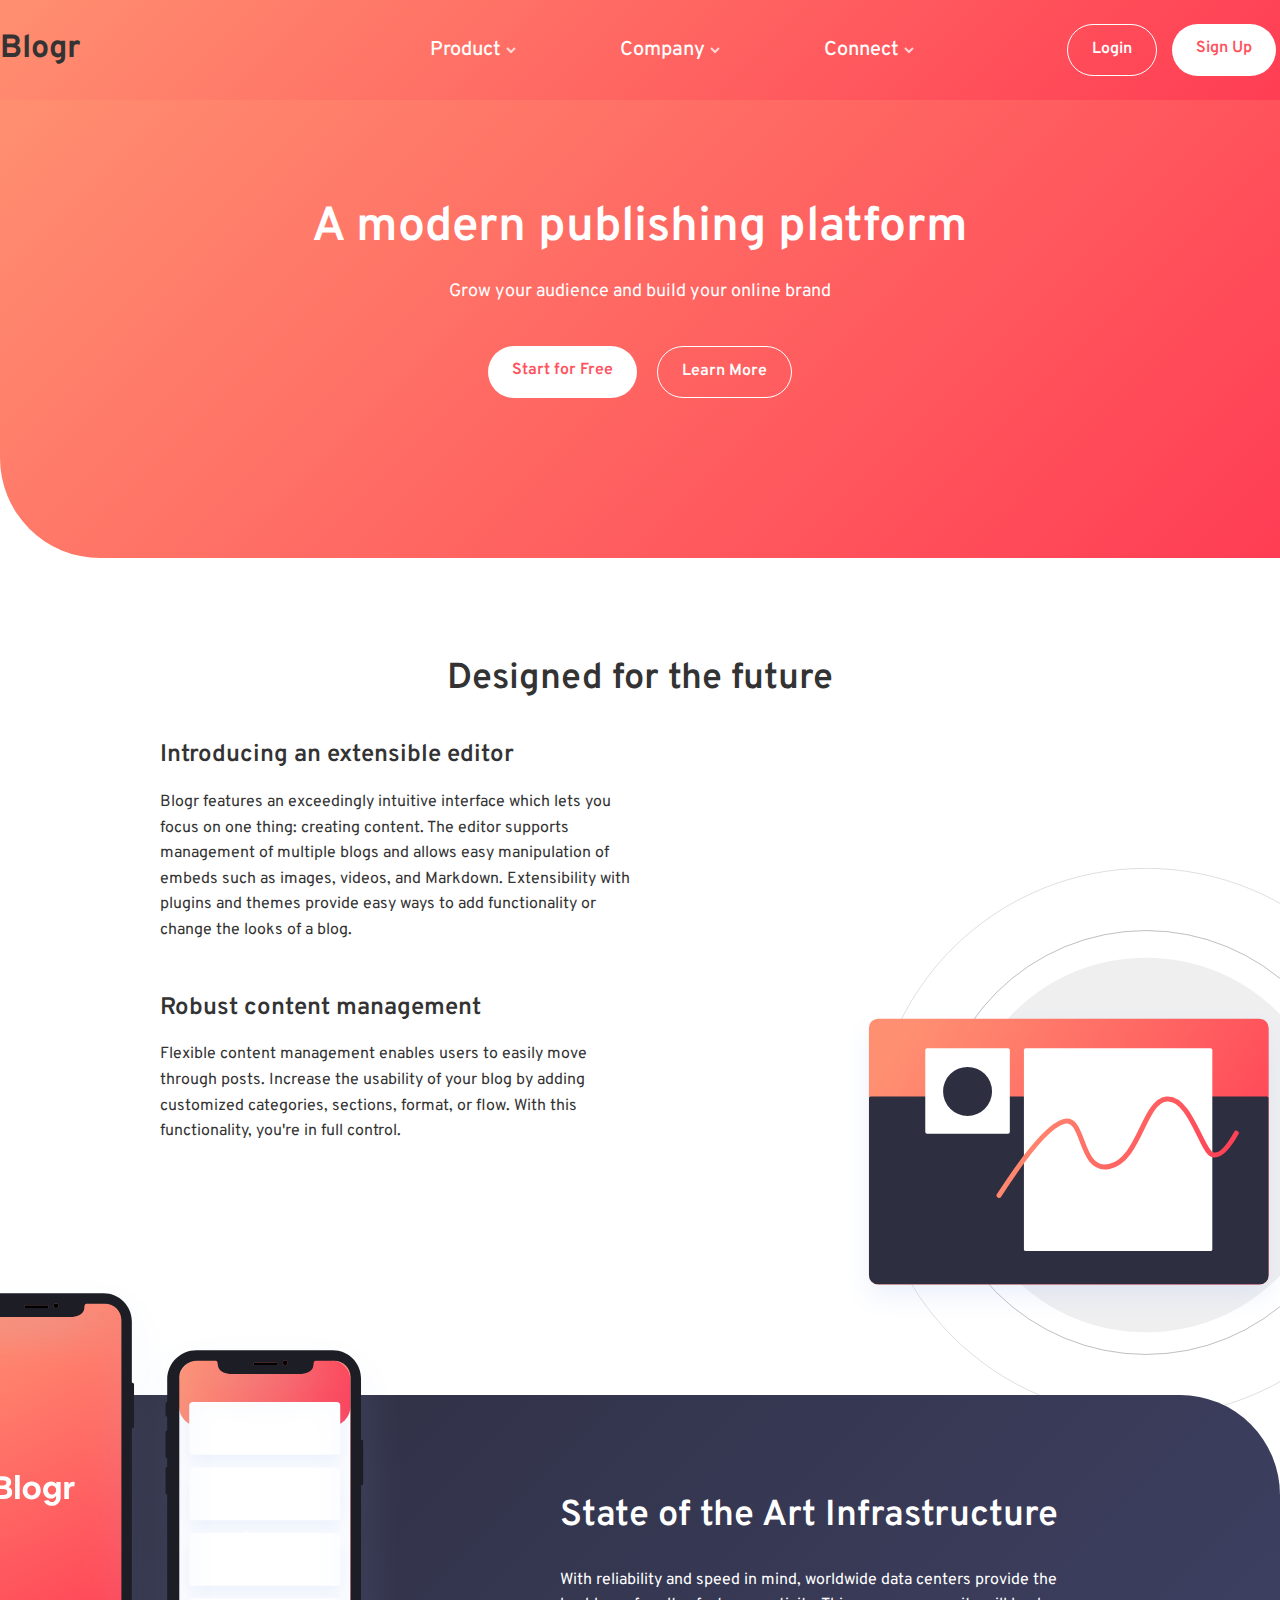
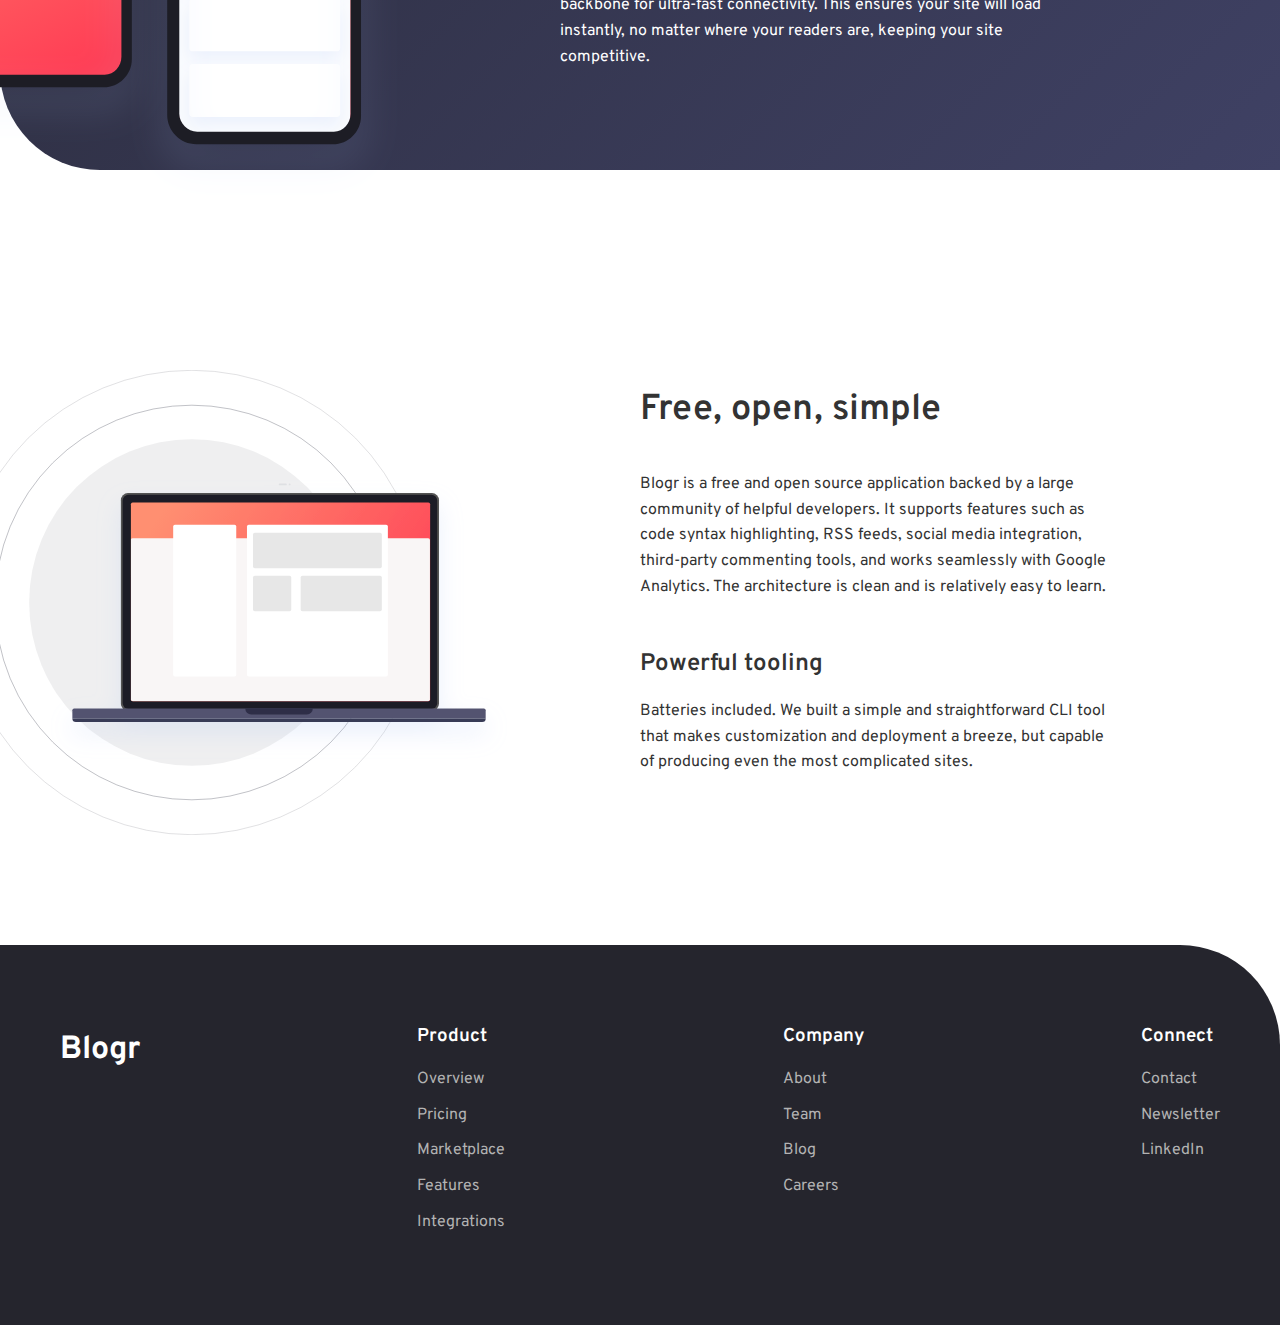
<file: index.html>
<!DOCTYPE html>
<html lang="en">
<head>
    <meta charset="UTF-8">
    <meta name="viewport" content="width=device-width, initial-scale=1.0">
    <title>Blogr - A Modern Publishing Platform</title>
    <link rel="stylesheet" href="style.css">
    <link href="https://fonts.googleapis.com/css2?family=Overpass:wght@300;400;600&display=swap" rel="stylesheet">
    <link rel="stylesheet" href="https://unpkg.com/boxicons@latest/css/boxicons.min.css">
</head>
<body>
    <!-- Header Section -->
            <nav class="header">

                <div class="logo">Blogr</div>
                
 <div class="nav-menu" id="nav-menu">
                    
                    <div  class="dropdown" >

                         <i class='bx bx-window-close' onclick="closeMenu()"></i>

                        <button class="dropbtn dop">Product <img src="icon-arrow-light.svg" alt="arrow" class="arrow-icon"></button>

                        <div class="dropdown-content">
                            <a href="#">Overview</a>
                            <a href="#">Pricing</a>
                            <a href="#">Marketplace</a>
                            <a href="#">Features</a>
                            <a href="#">Integrations</a>
                        </div>
                    </div>
                    <div class="dropdown">
                        <button class="dropbtn com">Company <img src="icon-arrow-light.svg" alt="arrow" class="arrow-icon"></button>
                        
                        <div class="dropdown-content">
                            <a href="#">About</a>
                            <a href="#">Team</a>
                            <a href="#">Blog</a>
                            <a href="#">Careers</a>
                        </div>
                    </div>
                    <div class="dropdown">
                        <button class="dropbtn con">Connect <img src="icon-arrow-light.svg" alt="arrow" class="arrow-icon"></button>
                        <div class="dropdown-content">
                            <a href="#">Contact</a>
                            <a href="#">Newsletter</a>
                            <a href="#">LinkedIn</a>
                        </div>
                    </div>
                </div>

                <div class="nav-buttons ">
                    <a href="#" class="btn btn-secondary tnb">Login</a>
                    <a href="#" class="btn btn-primary tnb">Sign Up</a>
                </div>
                <!-- <div class="mobile-menu-btn">


                    <img src="images/icon-hamburger.svg" alt="menu" id="mobile-menu-icon">

                    
                </div> -->
                 <i class='bx bx-menu' onclick="openMenu()"  ></i> 
        </div>
            </nav>

                <header >




            <div class="hero">
                <h1>A modern publishing platform</h1>
                <p>Grow your audience and build your online brand</p>
                <div class="hero-buttons">
                    <a href="#" class="btn btn-primary">Start for Free</a>
                    <a href="#" class="btn btn-secondary">Learn More</a>
                </div>
            </div>
        </div>
    </header>
    
    <!-- Designed for the Future Section -->
    <section class="future-section">
        <div class="container">
            <h2>Designed for the future</h2>
            
            <div class="future-content">
                <div class="future-text">
                    <div class="feature">
                        <h3>Introducing an extensible editor</h3>
                        <p>Blogr features an exceedingly intuitive interface which lets you focus on one thing: creating content. The editor supports management of multiple blogs and allows easy manipulation of embeds such as images, videos, and Markdown. Extensibility with plugins and themes provide easy ways to add functionality or change the looks of a blog.</p>
                    </div>
                    
                    <div class="feature">
                        <h3>Robust content management</h3>
                        <p>Flexible content management enables users to easily move through posts. Increase the usability of your blog by adding customized categories, sections, format, or flow. With this functionality, you're in full control.</p>
                    </div>
                </div>
                
                <div class="future-image">
                    <img src="illustration-editor-desktop - Copy.svg" alt="Editor illustration" class="desktop-img">
                    <img src="illustration-editor-mobile.svg" alt="Editor illustration" class="mobile-img">
                </div>
            </div>
        </div>
    </section>
    
    <!-- Infrastructure Section -->
    <section class="infrastructure-section">
        <div class="container">
            <div class="infrastructure-content">
                <div class="infrastructure-image">
                    <img src="illustration-phones.svg" alt="Phones illustration">
                </div>
                
                <div class="infrastructure-text">
                    <h2>State of the Art Infrastructure</h2>
                    <p>With reliability and speed in mind, worldwide data centers provide the backbone for ultra-fast connectivity. This ensures your site will load instantly, no matter where your readers are, keeping your site competitive.</p>
                </div>
            </div>
        </div>
    </section>
    
    <!-- Free Open Simple Section -->
    <section class="simple-section">
        <div class="container">
            <div class="simple-content">
                <div class="simple-image">
                    <img src="illustration-laptop-desktop.svg" alt="Laptop illustration" class="desktop-img">
                    <img src="illustration-laptop-mobile.svg" alt="Laptop illustration" class="mobile-img">
                </div>
                
                <div class="simple-text">
                    <h2>Free, open, simple</h2>
                    <p>Blogr is a free and open source application backed by a large community of helpful developers. It supports features such as code syntax highlighting, RSS feeds, social media integration, third-party commenting tools, and works seamlessly with Google Analytics. The architecture is clean and is relatively easy to learn.</p>
                    
                    <div class="feature" style="margin-top: 50px;">
                        <h3>Powerful tooling</h3>
                        <p>Batteries included. We built a simple and straightforward CLI tool that makes customization and deployment a breeze, but capable of producing even the most complicated sites.</p>
                    </div>
                </div>
            </div>
        </div>
    </section>
    
    <!-- Footer -->
    <footer>
        <div class="container">
            <div class="footer-content">
                <div class="footer-logo">Blogr</div>
                
                <div class="footer-links">
                    <h3>Product</h3>
                    <ul>
                        <li><a href="#">Overview</a></li>
                        <li><a href="#">Pricing</a></li>
                        <li><a href="#">Marketplace</a></li>
                        <li><a href="#">Features</a></li>
                        <li><a href="#">Integrations</a></li>
                    </ul>
                </div>
                
                <div class="footer-links">
                    <h3>Company</h3>
                    <ul>
                        <li><a href="#">About</a></li>
                        <li><a href="#">Team</a></li>
                        <li><a href="#">Blog</a></li>
                        <li><a href="#">Careers</a></li>
                    </ul>
                </div>
                
                <div class="footer-links">
                    <h3>Connect</h3>
                    <ul>
                        <li><a href="#">Contact</a></li>
                        <li><a href="#">Newsletter</a></li>
                        <li><a href="#">LinkedIn</a></li>
                    </ul>
                </div>
            </div>
        </div>
    </footer>


<!-- ........................................................javascript............................................................................................................................................ -->

<script>
    var navMenu = document.getElementById("nav-menu");

  function openMenu(){
    navMenu.style.right = "0";
  }

    function closeMenu(){
    navMenu.style.right = "-200px";
  }
</script>






</body>
</html>
</file>
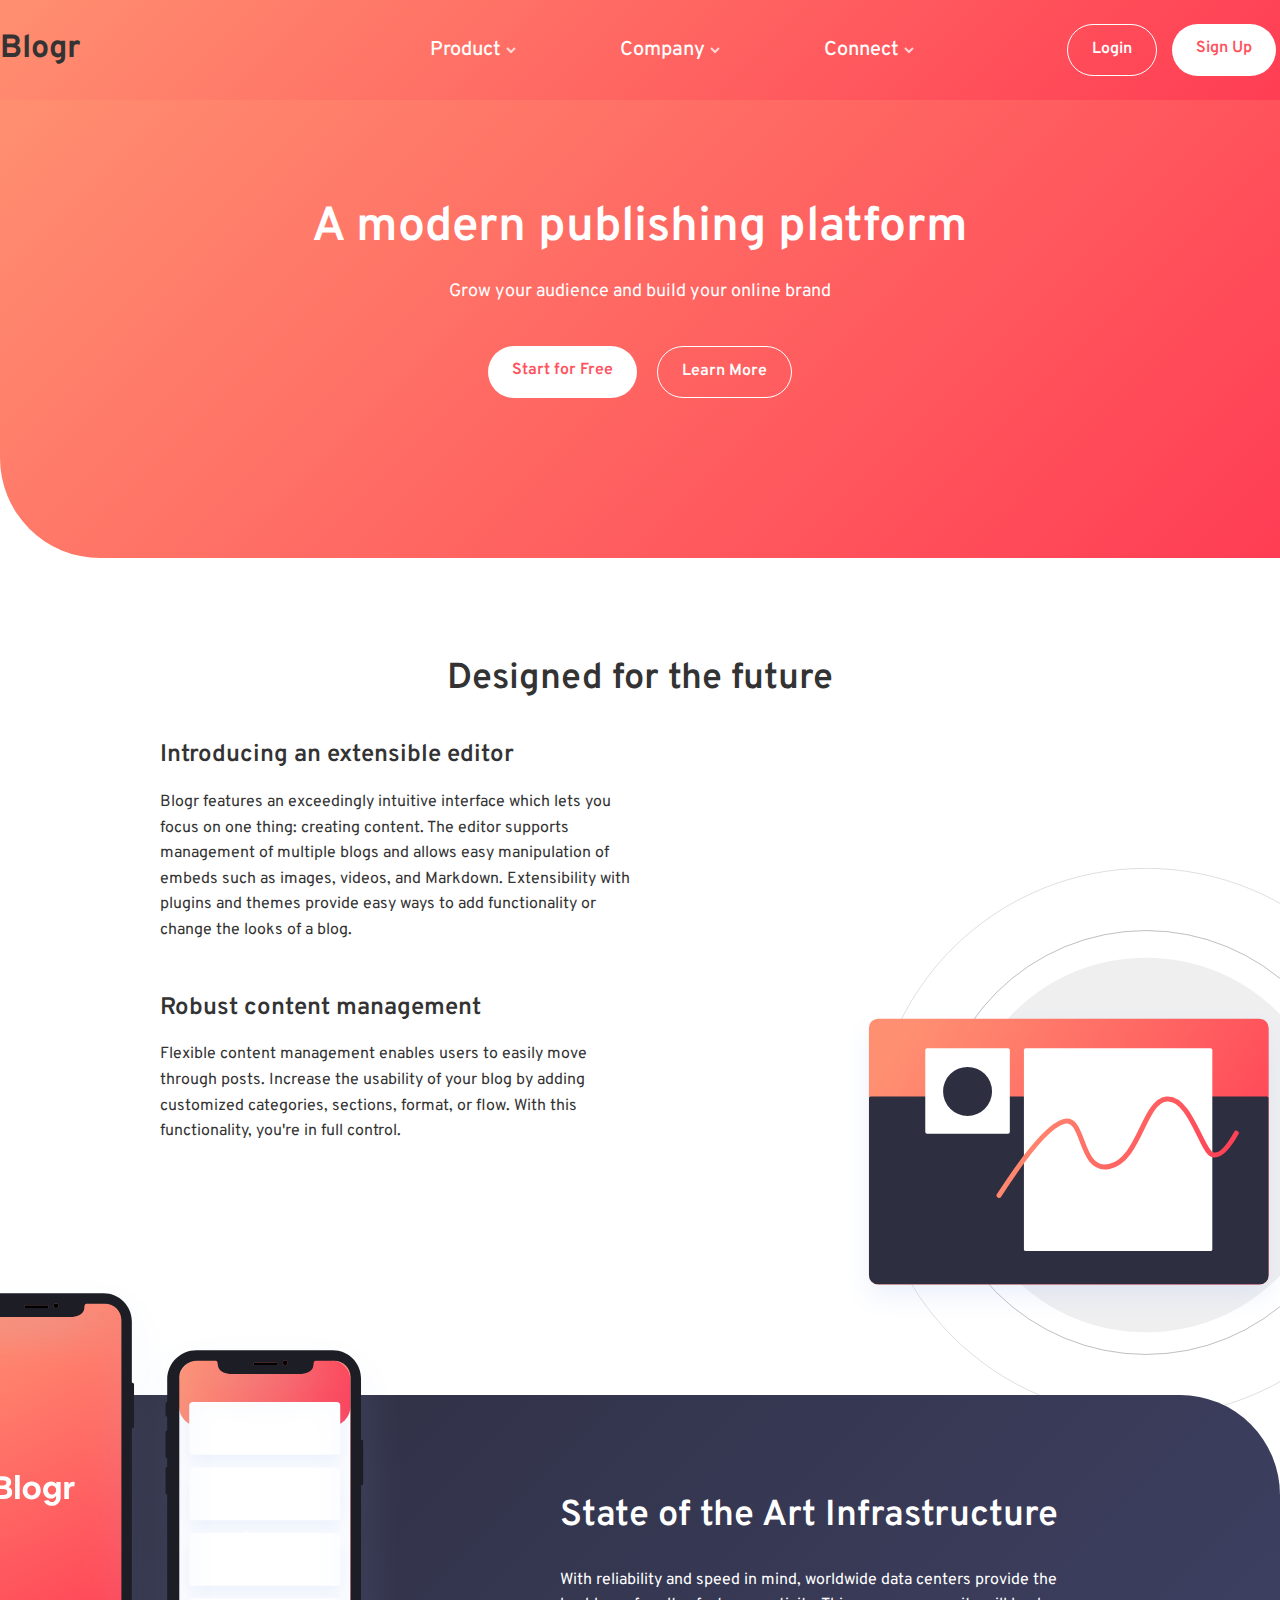
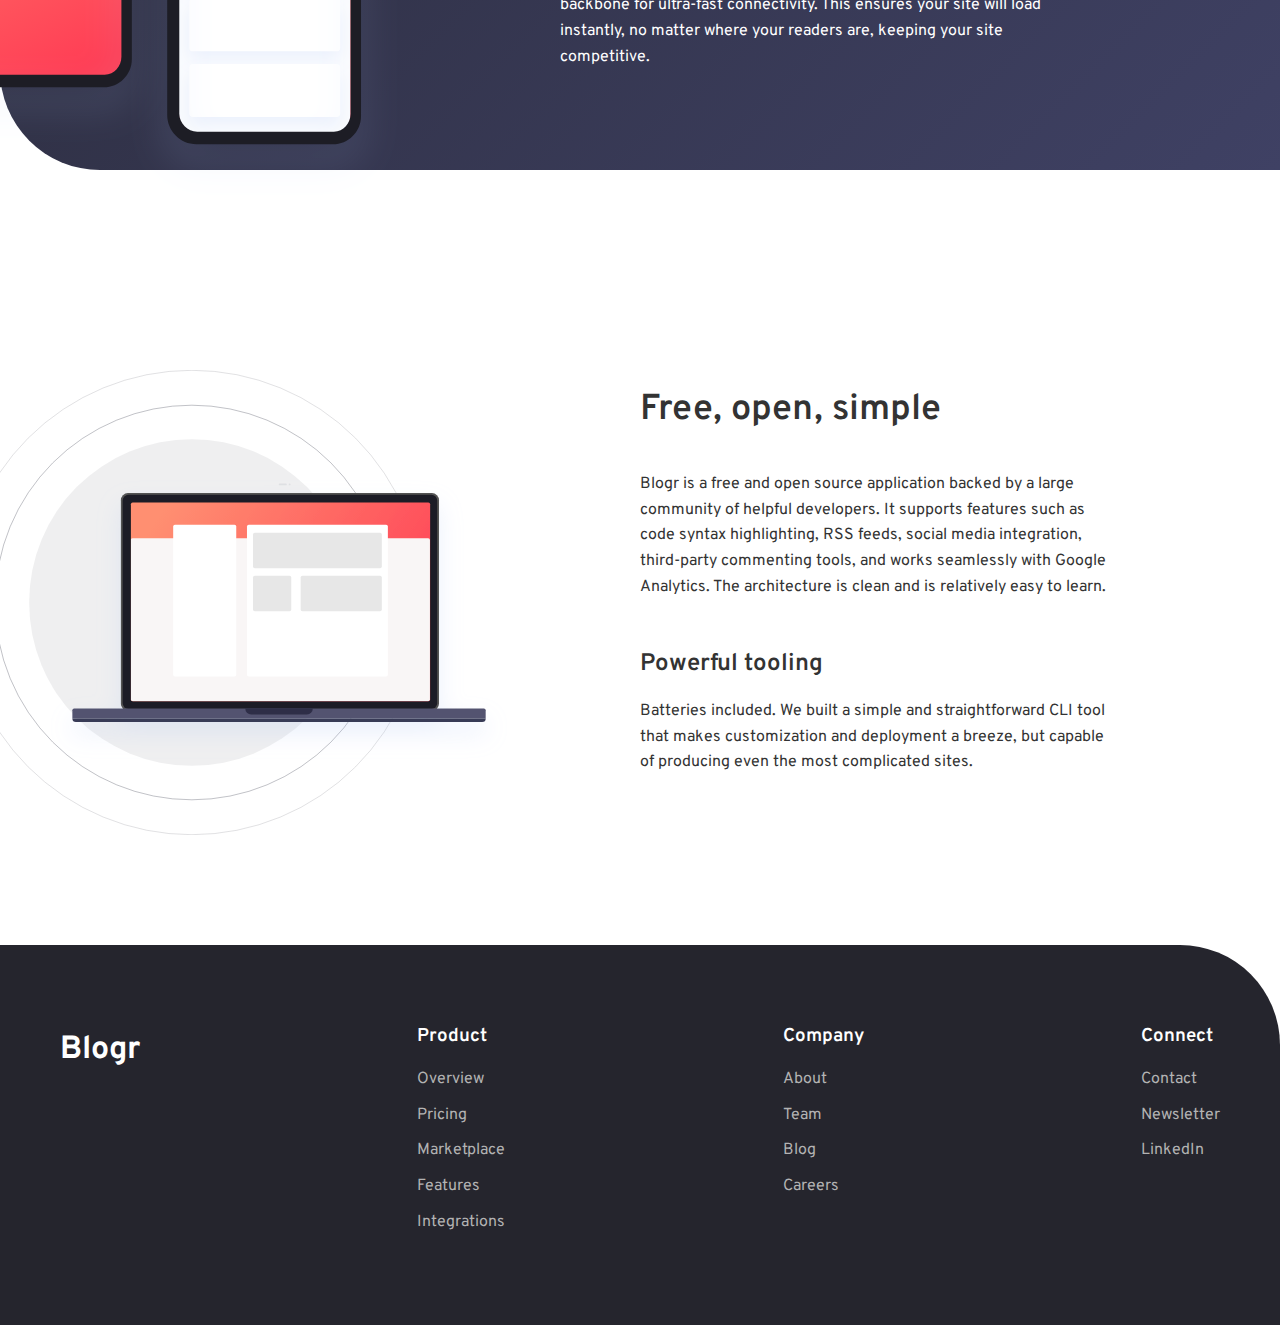
<file: FINALPROJET/index.html>
<!DOCTYPE html>
<html lang="en">
<head>
    <meta charset="UTF-8">
    <meta name="viewport" content="width=device-width, initial-scale=1.0">
    <title>Blogr - A Modern Publishing Platform</title>
    <link rel="stylesheet" href="style.css">
    <link href="https://fonts.googleapis.com/css2?family=Overpass:wght@300;400;600&display=swap" rel="stylesheet">
    <link rel="stylesheet" href="https://unpkg.com/boxicons@latest/css/boxicons.min.css">
</head>
<body>
    <!-- Header Section -->
            <nav class="header">

                <div class="logo">Blogr</div>
                
 <div class="nav-menu" id="nav-menu">
                    
                    <div  class="dropdown" >

                         <i class='bx bx-window-close' onclick="closeMenu()"></i>

                        <button class="dropbtn dop">Product <img src="icon-arrow-light.svg" alt="arrow" class="arrow-icon"></button>

                        <div class="dropdown-content">
                            <a href="#">Overview</a>
                            <a href="#">Pricing</a>
                            <a href="#">Marketplace</a>
                            <a href="#">Features</a>
                            <a href="#">Integrations</a>
                        </div>
                    </div>
                    <div class="dropdown">
                        <button class="dropbtn com">Company <img src="icon-arrow-light.svg" alt="arrow" class="arrow-icon"></button>
                        
                        <div class="dropdown-content">
                            <a href="#">About</a>
                            <a href="#">Team</a>
                            <a href="#">Blog</a>
                            <a href="#">Careers</a>
                        </div>
                    </div>
                    <div class="dropdown">
                        <button class="dropbtn con">Connect <img src="icon-arrow-light.svg" alt="arrow" class="arrow-icon"></button>
                        <div class="dropdown-content">
                            <a href="#">Contact</a>
                            <a href="#">Newsletter</a>
                            <a href="#">LinkedIn</a>
                        </div>
                    </div>
                </div>

                <div class="nav-buttons ">
                    <a href="#" class="btn btn-secondary tnb">Login</a>
                    <a href="#" class="btn btn-primary tnb">Sign Up</a>
                </div>
                <!-- <div class="mobile-menu-btn">


                    <img src="images/icon-hamburger.svg" alt="menu" id="mobile-menu-icon">

                    
                </div> -->
                 <i class='bx bx-menu' onclick="openMenu()"  ></i> 
        </div>
            </nav>

                <header >




            <div class="hero">
                <h1>A modern publishing platform</h1>
                <p>Grow your audience and build your online brand</p>
                <div class="hero-buttons">
                    <a href="#" class="btn btn-primary">Start for Free</a>
                    <a href="#" class="btn btn-secondary">Learn More</a>
                </div>
            </div>
        </div>
    </header>
    
    <!-- Designed for the Future Section -->
    <section class="future-section">
        <div class="container">
            <h2>Designed for the future</h2>
            
            <div class="future-content">
                <div class="future-text">
                    <div class="feature">
                        <h3>Introducing an extensible editor</h3>
                        <p>Blogr features an exceedingly intuitive interface which lets you focus on one thing: creating content. The editor supports management of multiple blogs and allows easy manipulation of embeds such as images, videos, and Markdown. Extensibility with plugins and themes provide easy ways to add functionality or change the looks of a blog.</p>
                    </div>
                    
                    <div class="feature">
                        <h3>Robust content management</h3>
                        <p>Flexible content management enables users to easily move through posts. Increase the usability of your blog by adding customized categories, sections, format, or flow. With this functionality, you're in full control.</p>
                    </div>
                </div>
                
                <div class="future-image">
                    <img src="illustration-editor-desktop - Copy.svg" alt="Editor illustration" class="desktop-img">
                    <img src="illustration-editor-mobile.svg" alt="Editor illustration" class="mobile-img">
                </div>
            </div>
        </div>
    </section>
    
    <!-- Infrastructure Section -->
    <section class="infrastructure-section">
        <div class="container">
            <div class="infrastructure-content">
                <div class="infrastructure-image">
                    <img src="illustration-phones.svg" alt="Phones illustration">
                </div>
                
                <div class="infrastructure-text">
                    <h2>State of the Art Infrastructure</h2>
                    <p>With reliability and speed in mind, worldwide data centers provide the backbone for ultra-fast connectivity. This ensures your site will load instantly, no matter where your readers are, keeping your site competitive.</p>
                </div>
            </div>
        </div>
    </section>
    
    <!-- Free Open Simple Section -->
    <section class="simple-section">
        <div class="container">
            <div class="simple-content">
                <div class="simple-image">
                    <img src="illustration-laptop-desktop.svg" alt="Laptop illustration" class="desktop-img">
                    <img src="illustration-laptop-mobile.svg" alt="Laptop illustration" class="mobile-img">
                </div>
                
                <div class="simple-text">
                    <h2>Free, open, simple</h2>
                    <p>Blogr is a free and open source application backed by a large community of helpful developers. It supports features such as code syntax highlighting, RSS feeds, social media integration, third-party commenting tools, and works seamlessly with Google Analytics. The architecture is clean and is relatively easy to learn.</p>
                    
                    <div class="feature" style="margin-top: 50px;">
                        <h3>Powerful tooling</h3>
                        <p>Batteries included. We built a simple and straightforward CLI tool that makes customization and deployment a breeze, but capable of producing even the most complicated sites.</p>
                    </div>
                </div>
            </div>
        </div>
    </section>
    
    <!-- Footer -->
    <footer>
        <div class="container">
            <div class="footer-content">
                <div class="footer-logo">Blogr</div>
                
                <div class="footer-links">
                    <h3>Product</h3>
                    <ul>
                        <li><a href="#">Overview</a></li>
                        <li><a href="#">Pricing</a></li>
                        <li><a href="#">Marketplace</a></li>
                        <li><a href="#">Features</a></li>
                        <li><a href="#">Integrations</a></li>
                    </ul>
                </div>
                
                <div class="footer-links">
                    <h3>Company</h3>
                    <ul>
                        <li><a href="#">About</a></li>
                        <li><a href="#">Team</a></li>
                        <li><a href="#">Blog</a></li>
                        <li><a href="#">Careers</a></li>
                    </ul>
                </div>
                
                <div class="footer-links">
                    <h3>Connect</h3>
                    <ul>
                        <li><a href="#">Contact</a></li>
                        <li><a href="#">Newsletter</a></li>
                        <li><a href="#">LinkedIn</a></li>
                    </ul>
                </div>
            </div>
        </div>
    </footer>


<!-- ........................................................javascript............................................................................................................................................ -->

<script>
    var navMenu = document.getElementById("nav-menu");

  function openMenu(){
    navMenu.style.right = "0";
  }

    function closeMenu(){
    navMenu.style.right = "-200px";
  }
</script>






</body>
</html>
</file>
<file: style.css>
/* Global Styles */
* {
    margin: 0;
    padding: 0;
    box-sizing: border-box;
    font-family: 'Overpass', sans-serif;
}

body {
    color: #333;
    line-height: 1.6;
    overflow-x: hidden;
}

h1, h2, h3 {
    font-weight: 600;
    line-height: 1.2;
}

.container {
    width: 100%;
    max-width: 1200px;
    margin: 0 auto;
    padding: 0 20px;
}
.header .bx{
    display: none;
}

.btn {
    display: inline-block;
    padding: 12px 24px;
    border-radius: 50px;
    font-weight: 600;
    text-decoration: none;
    cursor: pointer;
    transition: all 0.3s ease;
}

.btn-primary {
    background-color: white;
    color: #ff525d;
}

.btn-primary:hover {
    background-color: rgba(255, 255, 255, 0.3);
    color: white;
}

.btn-secondary {
    background-color: transparent;
    color: white;
    border: 1px solid white;
}

.btn-secondary:hover {
    background-color: white;
    color: #ff525d;
}

/* Header Section */
.header{
    background: linear-gradient(135deg, #ff8f70, #ff3d54);
    height: 100px; 
    margin-bottom: 0;
    
}
header {
    background: linear-gradient(135deg, #ff8f70, #ff3d54);
    color: white;
    padding: 40px 0 100px;
    border-bottom-left-radius: 100px;
    position: relative;
}

nav {
    display: flex;
    justify-content: space-between;
    align-items: center;
    margin-bottom: 80px;
}

.logo {
    font-size: 32px;
    font-weight: 700;
}

.nav-links {
    display: flex;
    gap: 30px;
    margin-left: 50px;
}

.dropdown {
    position: relative;
    display: inline-block;
    padding: 50px;
}

.dropbtn {
    background-color: transparent;
    color: white;
    border: none;
    font-size: 20px;
    font-weight: 500;
    cursor: pointer;
    display: flex;
    align-items: center;
    
    gap: 5px;
}
.dop{
    padding-left: 300px;
}

.arrow-icon {
    transition: transform 0.3s ease;
    

}
.dop+.dropdown-content{
    left:300px;
}

.dropdown-content {
    display: none;
    position: absolute;
    background-color: white;
    min-width: 150px;
    box-shadow: 0px 8px 16px 0px rgba(0,0,0,0.2);
    z-index: 1;
    border-radius: 5px;
    padding: 10px;
    top: 80px;
    
    
}

.dropdown-content a {
    color: #2d2e40;
    padding: 5px 0;
    text-decoration: none;
    display: block;
    font-weight: 400;
}

.dropdown-content a:hover {
    font-weight: 600;
}

 .dropdown:hover .dropdown-content {
    display: block;
} 

.dropdown:hover .arrow-icon {
    transform: rotate(180deg);
}

.nav-buttons {
    display: flex;
    gap: 15px;
    margin-left: auto;
}

.mobile-menu-btn {
    display: none;
}

.hero {
    text-align: center;
    padding: 60px 0;
}

.hero h1 {
    font-size: 48px;
    margin-bottom: 20px;
}

.hero p {
    font-size: 18px;
    max-width: 600px;
    margin: 0 auto 40px;
}

.hero-buttons {
    display: flex;
    justify-content: center;
    gap: 20px;
}

/* Designed for the Future Section */
.future-section {
    padding: 100px 0;
    position: relative;
}

.future-content {
    display: flex;
    align-items: center;
    gap: 100px;
}

.future-text {
    flex: 1;
    padding-left: 100px;
}

.future-image {
    flex: 1;
    position: relative;
}

.future-image .desktop-img {
    width: 120%;
    position: absolute;
    right: -200px;
    top: -100px;
}

.future-image .mobile-img {
    display: none;
}

.future-section h2 {
    font-size: 36px;
    margin-bottom: 40px;
    text-align: center;
}

.feature {
    margin-bottom: 50px;
}

.feature h3 {
    font-size: 24px;
    margin-bottom: 20px;
}

/* Infrastructure Section */
.infrastructure-section {
    background: linear-gradient(135deg, #2d2e40, #3f4164);
    color: white;
    padding: 100px 0;
    border-radius: 0 100px 0 100px;
    margin: 100px 0;
    position: relative;
}

.infrastructure-content {
    display: flex;
    align-items: center;
    gap: 100px;
}

.infrastructure-image {
    position: absolute;
    left: -100px;
    top: -120px;
}

.infrastructure-image img {
    width: 500px;
}

.infrastructure-text {
    margin-left: 500px;
    max-width: 500px;
}

.infrastructure-text h2 {
    font-size: 36px;
    margin-bottom: 30px;
}

/* Free Open Simple Section */
.simple-section {
    padding: 100px 0;
}

.simple-content {
    display: flex;
    align-items: center;
    gap: 100px;
}

.simple-image {
    flex: 1;
}

.simple-image .desktop-img {
    width: 120%;
    margin-left: -100px;
}

.simple-image .mobile-img {
    display: none;
}

.simple-text {
    flex: 1;
    padding-right: 100px;
}

.simple-section h2 {
    font-size: 36px;
    margin-bottom: 40px;
}

/* Footer */
footer {
    background-color: #25252d;
    color: white;
    padding: 80px 0;
    border-top-right-radius: 100px;
}

.footer-content {
    display: flex;
    justify-content: space-between;
}

.footer-logo {
    font-size: 32px;
    font-weight: 700;
    margin-bottom: 20px;
}

.footer-links h3 {
    margin-bottom: 20px;
    font-weight: 600;
}

.footer-links ul {
    list-style: none;
}

.footer-links li {
    margin-bottom: 10px;
}

.footer-links a {
    color: #b3b3b3;
    text-decoration: none;
    transition: color 0.3s ease;
}

.footer-links a:hover {
    color: white;
}

/* Mobile Styles */

@media(max-width: 1115px){
     .dropdown{
        padding: 0;
    }

 .dop{
    padding-left: 150px;
} 

 .com,.con{
    padding-left: 120px;
 }
 .dop+.dropdown-content{
    left:100px;
 }
.dropdown-content{
    left:100px;
    top:25px;
}

}


@media(max-width: 1024px) {
    .future-image .desktop-img {
        right: -150px;
    }
    
    .infrastructure-image {
        left: -150px;
    }
    
    .infrastructure-text {
        margin-left: 400px;
    }
    .dropbtn{
       display: block;
       color: #fff;
    }

   
}

@media(max-width:1000px) {

.nav-menu{
    display: flex;
    
} 

 .com,.con{
    padding-left: 70px;
 }

}

@media(max-width:940px) {


.dop{
    padding-left: 40px;
}

}

@media(max-width:900px) {


.dop{
    padding-left: 20px;
}



}


@media(max-width:800px) {
  
     .nav-links, .nav-buttons {
        display: none;
    }
    .dop{
        padding: 0;
    }
    .mobile-menu-btn {

        display: block;
    }
    
    .hero h1 {
        font-size: 36px;
    }
    
    .hero-buttons {
        flex-direction: column;
        align-items: center;
    }
    
    .future-content {
        flex-direction: column-reverse;
        gap: 50px;
    }
    
    .future-text {
        padding-left: 0;
        text-align: center;
    }
    
    .future-image .desktop-img {
        display: none;
    }
    
    .future-image .mobile-img {
        display: block;
        width: 100%;
        position: static;
    }
    
    .infrastructure-content {
        flex-direction: column;
        text-align: center;
    }
    
    .infrastructure-image {
        position: static;
        margin-bottom: -100px;
    }
    
    .infrastructure-image img {
        width: 350px;
    }
    
    .infrastructure-text {
        margin-left: 0;
        padding: 0 20px;
    }
    
    .simple-content {
        flex-direction: column;
        gap: 50px;
    }
    
    .simple-image .desktop-img {
        display: none;
    }
    
    .simple-image .mobile-img {
        display: block;
        width: 100%;
    }
    
    .simple-text {
        padding-right: 0;
        text-align: center;
    }
    
    .footer-content {
        flex-direction:column;
        align-items: center;
        text-align: center;
        gap: 40px;
    }
    
    /* .footer-links {
        margin-bottom:20px;
    } */



 .header .bx{
  display: block;
  color:#000;

  font-size: 40px;
  cursor: pointer;

 }

 .bx-menu{
    padding-left: 500px;
 }


  .nav-menu button{
  margin-left: 0;
  padding-bottom: 50px;

 } 
 /* .nav-buttons{
    display: inline-block;
 }  */

 
.bt{
    display: block;
}
    .nav-menu {
   position: fixed;

   background-color: #fff;
   height: 50%;
   width: 200px;
   top: 0;
   display: flex;
   flex-direction: column;
   right: -900px;
   z-index: 2;
   transition: all .45s ease;
   text-align: center;
   
  } 
 .nav-menu button{
  display: block;

 }
  .dropbtn{
  display:block ;
  margin: 20px;
  
  font-size: 17px;
  transition: all .45s ease;
   color:#000;
  
 } 


.com,.con,.dop{
    
    padding-left: 30px;
}  

.dop+.dropdown-content{
    right: 0px;
    left:60px;
    width: 10px;
    top:77px;
}

.dropdown-content{
    right:0px;
    left: 80px;
    top: 40px;
    width: 10px;
    background-color:lightgrey;
    
}
.tnb{
    padding: 0;
}

}








@media (max-width:700px){

 .header .bx{
  display: block;
  color:#000;

  font-size: 40px;
  cursor: pointer;

 }

 .bx-menu{
    padding-left: 500px;
 }


  .nav-menu button{
  margin-left: 0;
  padding-bottom: 50px;

 } 
 /* .nav-buttons{
    display: inline-block;
 }  */


.bt{
    display: block;
}
    .nav-menu {
   position: fixed;

   background-color: #fff;
   height: 50%;
   width: 200px;
   top: 0;
   right: -200px;
   z-index: 2;
   transition: all .45s ease;
   text-align: center;
   
  } 
 .nav-menu button{
  display: block;

 }
  .dropbtn{
  display:block ;
  margin: 17px;
  font-size: 17px;
  transition: all .45s ease;
   color:#000;
  
 } 




}
</file>
<file: FINALPROJET/style.css>
/* Global Styles */
* {
    margin: 0;
    padding: 0;
    box-sizing: border-box;
    font-family: 'Overpass', sans-serif;
}

body {
    color: #333;
    line-height: 1.6;
    overflow-x: hidden;
}

h1, h2, h3 {
    font-weight: 600;
    line-height: 1.2;
}

.container {
    width: 100%;
    max-width: 1200px;
    margin: 0 auto;
    padding: 0 20px;
}
.header .bx{
    display: none;
}

.btn {
    display: inline-block;
    padding: 12px 24px;
    border-radius: 50px;
    font-weight: 600;
    text-decoration: none;
    cursor: pointer;
    transition: all 0.3s ease;
}

.btn-primary {
    background-color: white;
    color: #ff525d;
}

.btn-primary:hover {
    background-color: rgba(255, 255, 255, 0.3);
    color: white;
}

.btn-secondary {
    background-color: transparent;
    color: white;
    border: 1px solid white;
}

.btn-secondary:hover {
    background-color: white;
    color: #ff525d;
}

/* Header Section */
.header{
    background: linear-gradient(135deg, #ff8f70, #ff3d54);
    height: 100px; 
    margin-bottom: 0;
    
}
header {
    background: linear-gradient(135deg, #ff8f70, #ff3d54);
    color: white;
    padding: 40px 0 100px;
    border-bottom-left-radius: 100px;
    position: relative;
}

nav {
    display: flex;
    justify-content: space-between;
    align-items: center;
    margin-bottom: 80px;
}

.logo {
    font-size: 32px;
    font-weight: 700;
}

.nav-links {
    display: flex;
    gap: 30px;
    margin-left: 50px;
}

.dropdown {
    position: relative;
    display: inline-block;
    padding: 50px;
}

.dropbtn {
    background-color: transparent;
    color: white;
    border: none;
    font-size: 20px;
    font-weight: 500;
    cursor: pointer;
    display: flex;
    align-items: center;
    
    gap: 5px;
}
.dop{
    padding-left: 300px;
}

.arrow-icon {
    transition: transform 0.3s ease;
    

}
.dop+.dropdown-content{
    left:300px;
}

.dropdown-content {
    display: none;
    position: absolute;
    background-color: white;
    min-width: 150px;
    box-shadow: 0px 8px 16px 0px rgba(0,0,0,0.2);
    z-index: 1;
    border-radius: 5px;
    padding: 10px;
    top: 80px;
    
    
}

.dropdown-content a {
    color: #2d2e40;
    padding: 5px 0;
    text-decoration: none;
    display: block;
    font-weight: 400;
}

.dropdown-content a:hover {
    font-weight: 600;
}

 .dropdown:hover .dropdown-content {
    display: block;
} 

.dropdown:hover .arrow-icon {
    transform: rotate(180deg);
}

.nav-buttons {
    display: flex;
    gap: 15px;
    margin-left: auto;
}

.mobile-menu-btn {
    display: none;
}

.hero {
    text-align: center;
    padding: 60px 0;
}

.hero h1 {
    font-size: 48px;
    margin-bottom: 20px;
}

.hero p {
    font-size: 18px;
    max-width: 600px;
    margin: 0 auto 40px;
}

.hero-buttons {
    display: flex;
    justify-content: center;
    gap: 20px;
}

/* Designed for the Future Section */
.future-section {
    padding: 100px 0;
    position: relative;
}

.future-content {
    display: flex;
    align-items: center;
    gap: 100px;
}

.future-text {
    flex: 1;
    padding-left: 100px;
}

.future-image {
    flex: 1;
    position: relative;
}

.future-image .desktop-img {
    width: 120%;
    position: absolute;
    right: -200px;
    top: -100px;
}

.future-image .mobile-img {
    display: none;
}

.future-section h2 {
    font-size: 36px;
    margin-bottom: 40px;
    text-align: center;
}

.feature {
    margin-bottom: 50px;
}

.feature h3 {
    font-size: 24px;
    margin-bottom: 20px;
}

/* Infrastructure Section */
.infrastructure-section {
    background: linear-gradient(135deg, #2d2e40, #3f4164);
    color: white;
    padding: 100px 0;
    border-radius: 0 100px 0 100px;
    margin: 100px 0;
    position: relative;
}

.infrastructure-content {
    display: flex;
    align-items: center;
    gap: 100px;
}

.infrastructure-image {
    position: absolute;
    left: -100px;
    top: -120px;
}

.infrastructure-image img {
    width: 500px;
}

.infrastructure-text {
    margin-left: 500px;
    max-width: 500px;
}

.infrastructure-text h2 {
    font-size: 36px;
    margin-bottom: 30px;
}

/* Free Open Simple Section */
.simple-section {
    padding: 100px 0;
}

.simple-content {
    display: flex;
    align-items: center;
    gap: 100px;
}

.simple-image {
    flex: 1;
}

.simple-image .desktop-img {
    width: 120%;
    margin-left: -100px;
}

.simple-image .mobile-img {
    display: none;
}

.simple-text {
    flex: 1;
    padding-right: 100px;
}

.simple-section h2 {
    font-size: 36px;
    margin-bottom: 40px;
}

/* Footer */
footer {
    background-color: #25252d;
    color: white;
    padding: 80px 0;
    border-top-right-radius: 100px;
}

.footer-content {
    display: flex;
    justify-content: space-between;
}

.footer-logo {
    font-size: 32px;
    font-weight: 700;
    margin-bottom: 20px;
}

.footer-links h3 {
    margin-bottom: 20px;
    font-weight: 600;
}

.footer-links ul {
    list-style: none;
}

.footer-links li {
    margin-bottom: 10px;
}

.footer-links a {
    color: #b3b3b3;
    text-decoration: none;
    transition: color 0.3s ease;
}

.footer-links a:hover {
    color: white;
}

/* Mobile Styles */

@media(max-width: 1115px){
     .dropdown{
        padding: 0;
    }

 .dop{
    padding-left: 150px;
} 

 .com,.con{
    padding-left: 120px;
 }
 .dop+.dropdown-content{
    left:100px;
 }
.dropdown-content{
    left:100px;
    top:25px;
}

}


@media(max-width: 1024px) {
    .future-image .desktop-img {
        right: -150px;
    }
    
    .infrastructure-image {
        left: -150px;
    }
    
    .infrastructure-text {
        margin-left: 400px;
    }
    .dropbtn{
       display: block;
       color: #fff;
    }

   
}

@media(max-width:1000px) {

.nav-menu{
    display: flex;
    
} 

 .com,.con{
    padding-left: 70px;
 }

}

@media(max-width:940px) {


.dop{
    padding-left: 40px;
}

}

@media(max-width:900px) {


.dop{
    padding-left: 20px;
}



}


@media(max-width:800px) {
  
     .nav-links, .nav-buttons {
        display: none;
    }
    .dop{
        padding: 0;
    }
    .mobile-menu-btn {

        display: block;
    }
    
    .hero h1 {
        font-size: 36px;
    }
    
    .hero-buttons {
        flex-direction: column;
        align-items: center;
    }
    
    .future-content {
        flex-direction: column-reverse;
        gap: 50px;
    }
    
    .future-text {
        padding-left: 0;
        text-align: center;
    }
    
    .future-image .desktop-img {
        display: none;
    }
    
    .future-image .mobile-img {
        display: block;
        width: 100%;
        position: static;
    }
    
    .infrastructure-content {
        flex-direction: column;
        text-align: center;
    }
    
    .infrastructure-image {
        position: static;
        margin-bottom: -100px;
    }
    
    .infrastructure-image img {
        width: 350px;
    }
    
    .infrastructure-text {
        margin-left: 0;
        padding: 0 20px;
    }
    
    .simple-content {
        flex-direction: column;
        gap: 50px;
    }
    
    .simple-image .desktop-img {
        display: none;
    }
    
    .simple-image .mobile-img {
        display: block;
        width: 100%;
    }
    
    .simple-text {
        padding-right: 0;
        text-align: center;
    }
    
    .footer-content {
        flex-direction:column;
        align-items: center;
        text-align: center;
        gap: 40px;
    }
    
    /* .footer-links {
        margin-bottom:20px;
    } */



 .header .bx{
  display: block;
  color:#000;

  font-size: 40px;
  cursor: pointer;

 }

 .bx-menu{
    padding-left: 500px;
 }


  .nav-menu button{
  margin-left: 0;
  padding-bottom: 50px;

 } 
 /* .nav-buttons{
    display: inline-block;
 }  */

 
.bt{
    display: block;
}
    .nav-menu {
   position: fixed;

   background-color: #fff;
   height: 50%;
   width: 200px;
   top: 0;
   display: flex;
   flex-direction: column;
   right: -900px;
   z-index: 2;
   transition: all .45s ease;
   text-align: center;
   
  } 
 .nav-menu button{
  display: block;

 }
  .dropbtn{
  display:block ;
  margin: 20px;
  
  font-size: 17px;
  transition: all .45s ease;
   color:#000;
  
 } 


.com,.con,.dop{
    
    padding-left: 30px;
}  

.dop+.dropdown-content{
    right: 0px;
    left:60px;
    width: 10px;
    top:77px;
}

.dropdown-content{
    right:0px;
    left: 80px;
    top: 40px;
    width: 10px;
    background-color:lightgrey;
    
}
.tnb{
    padding: 0;
}

}








@media (max-width:720px){

 .header .bx{
  display: block;
  color:#000;

  font-size: 50px;
  cursor: pointer;

 }

 .bx-menu{
    padding-left: 300px;
 }


  .nav-menu button{
  margin-left: 0;
  padding-bottom: 50px;

 } 
 /* .nav-buttons{
    display: inline-block;
 }  */

 
.bt{
    display: block;
}
    .nav-menu {
   position: fixed;

   background-color: #fff;
   height: 50%;
   width: 200px;
   top: 0;
   display: flex;
   flex-direction: column;
   right: -900px;
   z-index: 2;
   transition: all .45s ease;
   text-align: center;
   
  } 
 .nav-menu button{
  display: block;

 }
  .dropbtn{
  display:block ;
  margin: 20px;
  
  font-size: 17px;
  transition: all .45s ease;
   color:#000;
  
 } 


.com,.con,.dop{
    
    padding-left: 30px;
}  

.dop+.dropdown-content{
    right: 0px;
    left:60px;
    width: 10px;
    top:77px;
}

.dropdown-content{
    right:0px;
    left: 80px;
    top: 40px;
    width: 10px;
    background-color:lightgrey;
    
}
.tnb{
    padding: 0;
}

}



@media (max-width:630px){
 .bx-menu{
    padding-left: 270px;
 }
}

@media (max-width:414px){
 .bx-menu{
    padding-left: 200px;
 }
}

@media (max-width:340px){
 .bx-menu{
    padding-left: 170px;
 }
}
</file>
